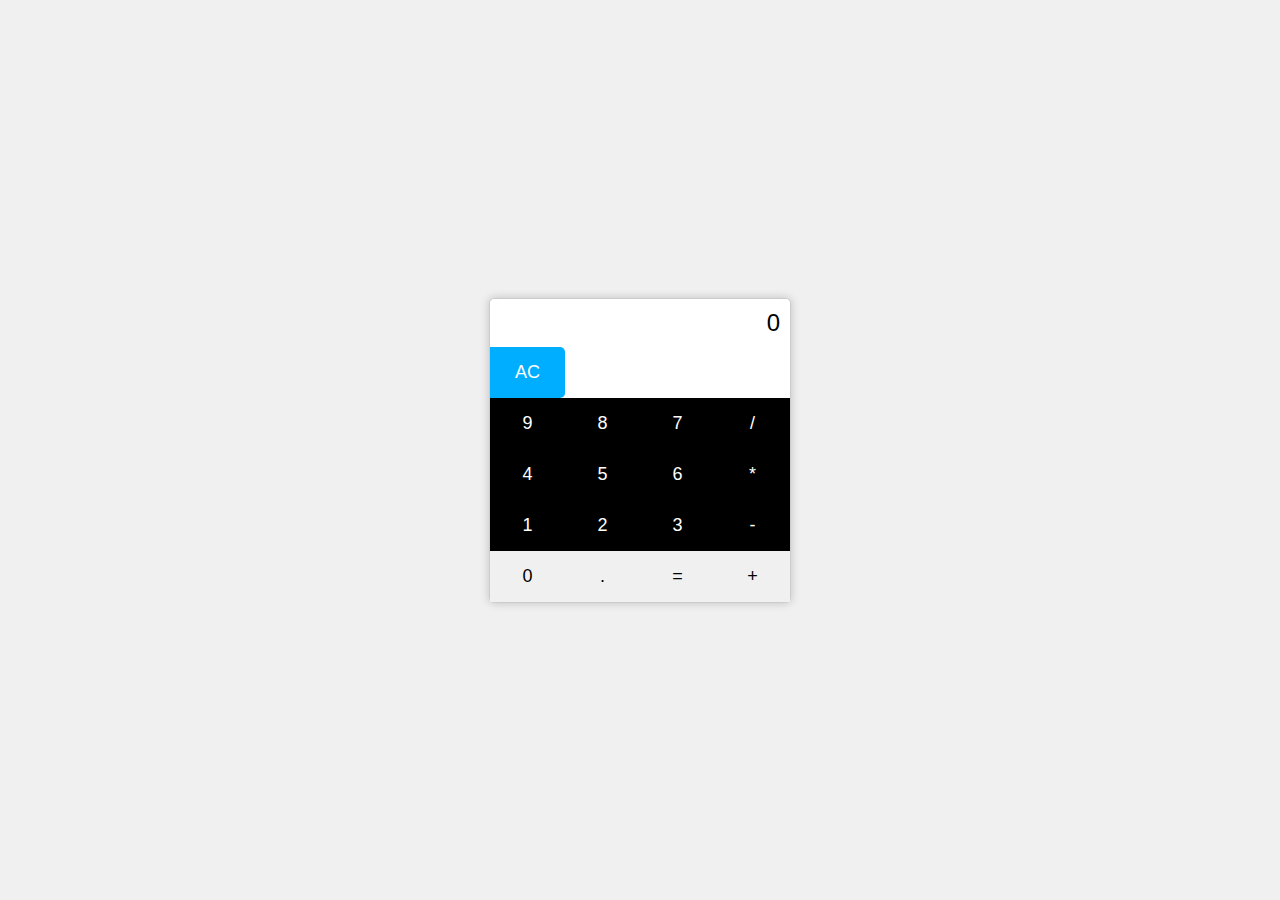
<file: HTML_Codes/calculator/index.html>
<!DOCTYPE html>
<html lang="en">
  <head>
    <meta charset="UTF-8" />
    <meta name="viewport" content="width=device-width, initial-scale=1.0" />
    <title>Basic Calculator</title>
    <link rel="stylesheet" href="style.css" />
  </head>
  <body>
    <div id="calculator">
      <div id="display">0</div>
      <button id="clear" onclick="clearDisplay()">AC</button>
      <div id="buttons">
        <div class="row">
          <button onclick="appendToDisplay('9')">9</button>
          <button onclick="appendToDisplay('8')">8</button>
          <button onclick="appendToDisplay('7')">7</button>
          <button onclick="appendToDisplay('/')">/</button>
        </div>
        <div class="row">
          <button onclick="appendToDisplay('4')">4</button>
          <button onclick="appendToDisplay('5')">5</button>
          <button onclick="appendToDisplay('6')">6</button>
          <button onclick="appendToDisplay('*')">*</button>
        </div>
        <div class="row">
          <button onclick="appendToDisplay('1')">1</button>
          <button onclick="appendToDisplay('2')">2</button>
          <button onclick="appendToDisplay('3')">3</button>
          <button onclick="appendToDisplay('-')">-</button>
        </div>
        <div class="row">
          <button onclick="appendToDisplay('0')">0</button>
          <button onclick="appendToDisplay('.')">.</button>
          <button id="equals" onclick="calculate()">=</button>
          <button onclick="appendToDisplay('+')">+</button>
        </div>
      </div>
    </div>
    <script src="script.js"></script>
  </body>
</html>
</file>
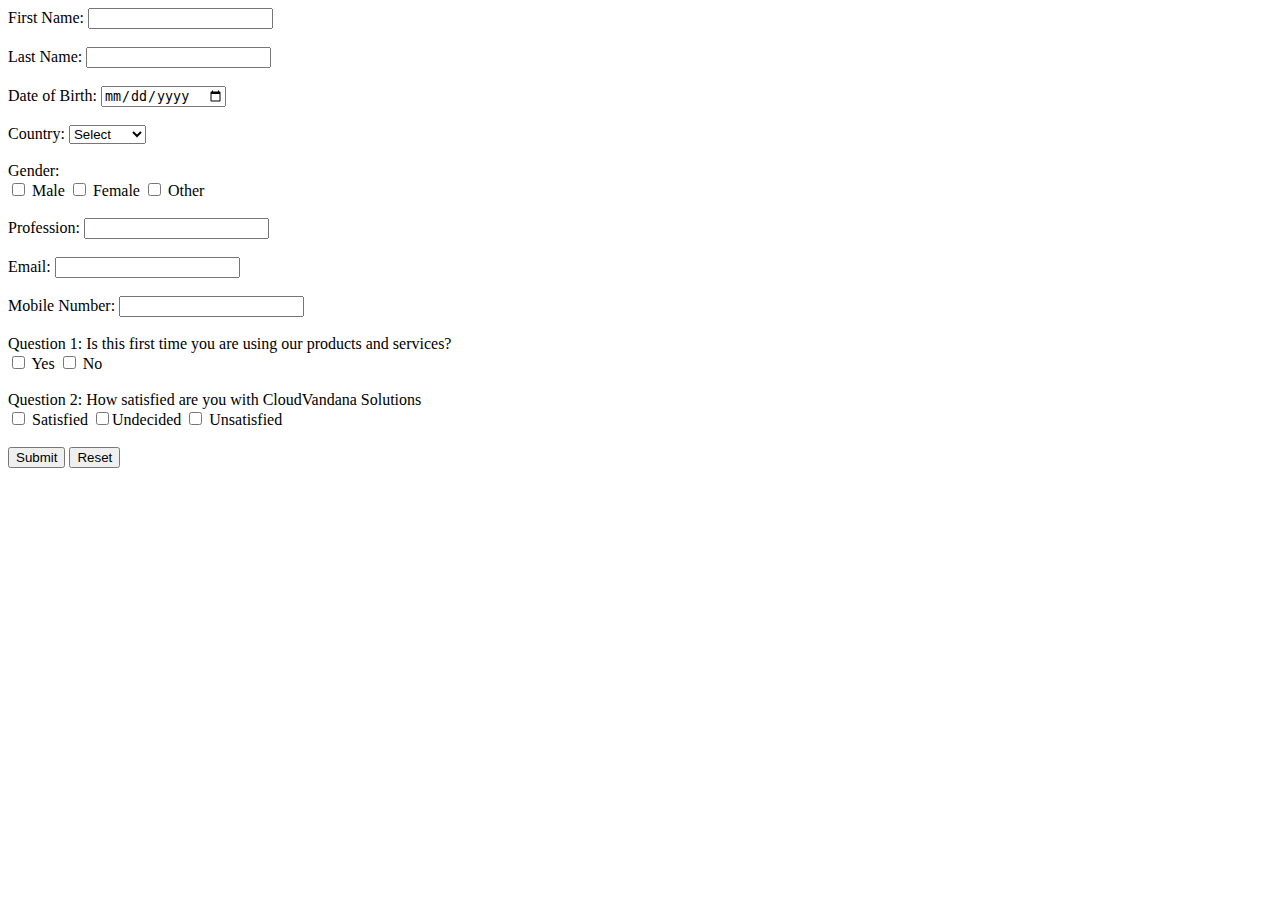
<file: HTML_Codes/survey/survey.html>
<!DOCTYPE html>
<html>
<head>
    <title>Survey Form</title>
    <script>
        function validateForm() {
            var firstName = document.forms["surveyForm"]["first_name"].value;
            var lastName = document.forms["surveyForm"]["last_name"].value;
            var dob = document.forms["surveyForm"]["dob"].value;
            var country = document.forms["surveyForm"]["country"].value;
            var profession = document.forms["surveyForm"]["profession"].value;
            var email = document.forms["surveyForm"]["email"].value;
            var mobile = document.forms["surveyForm"]["mobile"].value;

            if (firstName === "" || lastName === "" || dob === "" || country === "" || profession === "" || email === "" || mobile === "") {
                alert("All fields are required.");
                return false;
            }

            return true;
        }

        function submitForm() {
            if (validateForm()) {
                var firstName = document.forms["surveyForm"]["first_name"].value;
                var lastName = document.forms["surveyForm"]["last_name"].value;
                var dob = document.forms["surveyForm"]["dob"].value;
                var country = document.forms["surveyForm"]["country"].value;
                var profession = document.forms["surveyForm"]["profession"].value;
                var email = document.forms["surveyForm"]["email"].value;
                var mobile = document.forms["surveyForm"]["mobile"].value;
                var gender = document.forms["surveyForm"]["gender"].value;

                var result = "First Name: " + firstName + "\n" +
                             "Last Name: " + lastName + "\n" +
                             "Date of Birth: " + dob + "\n" +
                             "Country: " + country + "\n" +
                             "Profession: " + profession + "\n" +
                             "Email: " + email + "\n" +
                             "Mobile Number: " + mobile + "\n" +
                             "Gender: " + gender;

                alert(result);
            }
        }
    </script>
</head>
<body>
    <form name="surveyForm" onsubmit="return false;">
        <label for="first_name">First Name:</label>
        <input type="text" id="first_name" name="first_name" required><br><br>

        <label for="last_name">Last Name:</label>
        <input type="text" id="last_name" name="last_name" required><br><br>

        <label for="dob">Date of Birth:</label>
        <input type="date" id="dob" name="dob" required><br><br>

        <label for="country">Country:</label>
        <select id="country" name="country" required>
            <option value="">Select</option>
            <option value="India">India</option>
            <option value="USA">USA</option>
            <option value="Canada">Canada</option>
            <option value="Germany">Germany</option>
            <option value="UK">UK</option>
            
        </select><br><br>

        <label>Gender:</label><br>
        <input type="checkbox" name="gender" value="Male"> Male
        <input type="checkbox" name="gender" value="Female"> Female
        <input type="checkbox" name="gender" value="Other"> Other<br><br>

        <label for="profession">Profession:</label>
        <input type="text" id="profession" name="profession" required><br><br>

        <label for="email">Email:</label>
        <input type="email" id="email" name="email" required><br><br>

        <label for="mobile">Mobile Number:</label>
        <input type="tel" id="mobile" name="mobile" required><br><br>

        <!-- Add more questions as needed -->
        
        <label>Question 1: Is this first time you are using our products and services? </label><br>
        <input type="checkbox" name="question1" value="Yes"> Yes
        <input type="checkbox" name="question1" value="No"> No<br><br>

        <label>Question 2: How satisfied are you with CloudVandana Solutions</label><br>
        <input type="checkbox" name="question2" value="Satisfied"> Satisfied
        <input type="checkbox" name="question2" value="Undecided">Undecided
        <input type="checkbox" name="question2" value="Unsatisfied"> Unsatisfied<br><br>

        <button type="button" onclick="submitForm()">Submit</button>
        <button type="reset">Reset</button>
    </form>
</body>
</html>
</file>
<file: HTML_Codes/calculator/style.css>
body {
  font-family: Arial, sans-serif;
  margin: 0;
  padding: 0;
  display: flex;
  justify-content: center;
  align-items: center;
  min-height: 100vh;
  background-color: #f0f0f0;
}

#calculator {
  width: 300px;
  background-color: #ffffff;
  border: 1px solid #ccc;
  border-radius: 5px;
  box-shadow: 0 0 10px rgba(0, 0, 0, 0.2);
}

#display {
  background-color: white;
  color: #000;
  font-size: 24px;
  text-align: right;
  padding: 10px;
  border-radius: 5px 5px 0 0;
}

button {
  background-color: #000;
  color: #fff;
  font-size: 18px;
  text-align: center;
  cursor: pointer;
  padding: 15px;
  border: none;
  outline: none;
  width: 25%;
  box-sizing: border-box;
}

button:hover {
  background-color: #444;
}

#clear {
  background-color: rgb(0, 174, 255);
  border-radius: 0 5px 5px 0;
  width: 25%;
}

#buttons {
  display: flex;
  flex-wrap: wrap;
  width: 100%;
  margin: 0;
}

.row {
  display: flex;
  justify-content: space-between;
  width: 100%;
}

.row:last-child button {
  background-color: #f0f0f0;
  color: #000;
}
</file>
